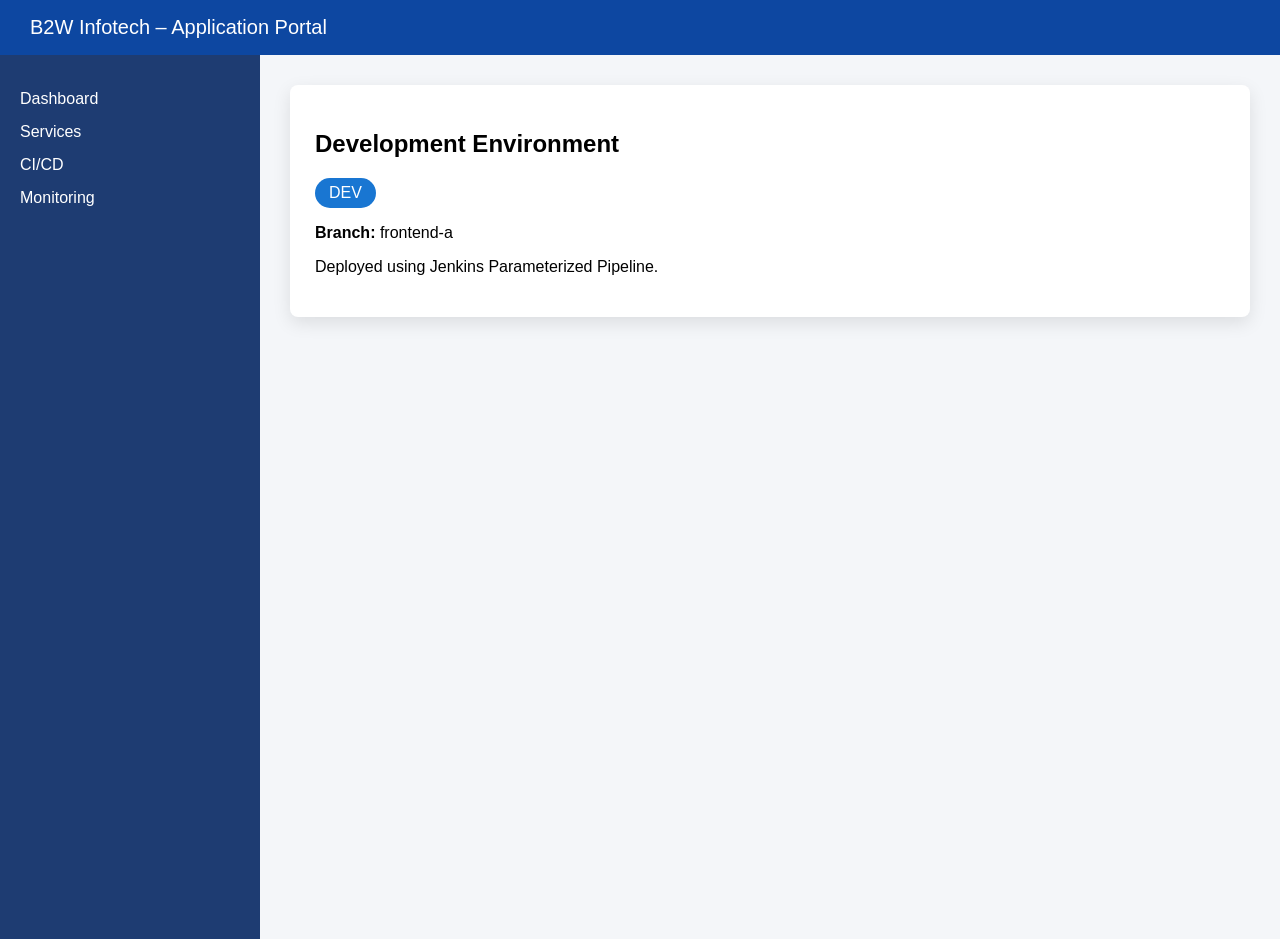
<file: index.html>
<!DOCTYPE html>
<html lang="en">
<head>
<meta charset="UTF-8">
<title>B2W Infotech | Dev Portal</title>
<style>
body {
  margin: 0;
  font-family: "Segoe UI", sans-serif;
  background: #f4f6f9;
}
header {
  background: #0d47a1;
  color: white;
  padding: 16px 30px;
  font-size: 20px;
}
.container {
  display: flex;
}
.sidebar {
  width: 220px;
  background: #1e3c72;
  color: white;
  height: calc(100vh - 56px);
  padding: 20px;
}
.sidebar p {
  margin: 15px 0;
}
.main {
  flex: 1;
  padding: 30px;
}
.card {
  background: white;
  padding: 25px;
  border-radius: 8px;
  box-shadow: 0 6px 18px rgba(0,0,0,0.1);
}
.badge {
  background: #1976d2;
  color: white;
  padding: 6px 14px;
  border-radius: 20px;
  display: inline-block;
}
</style>
</head>
<body>

<header>B2W Infotech – Application Portal</header>

<div class="container">
  <div class="sidebar">
    <p>Dashboard</p>
    <p>Services</p>
    <p>CI/CD</p>
    <p>Monitoring</p>
  </div>

  <div class="main">
    <div class="card">
      <h2>Development Environment</h2>
      <span class="badge">DEV</span>
      <p><strong>Branch:</strong> frontend-a</p>
      <p>Deployed using Jenkins Parameterized Pipeline.</p>
    </div>
  </div>
</div>

</body>
</html>
</file>
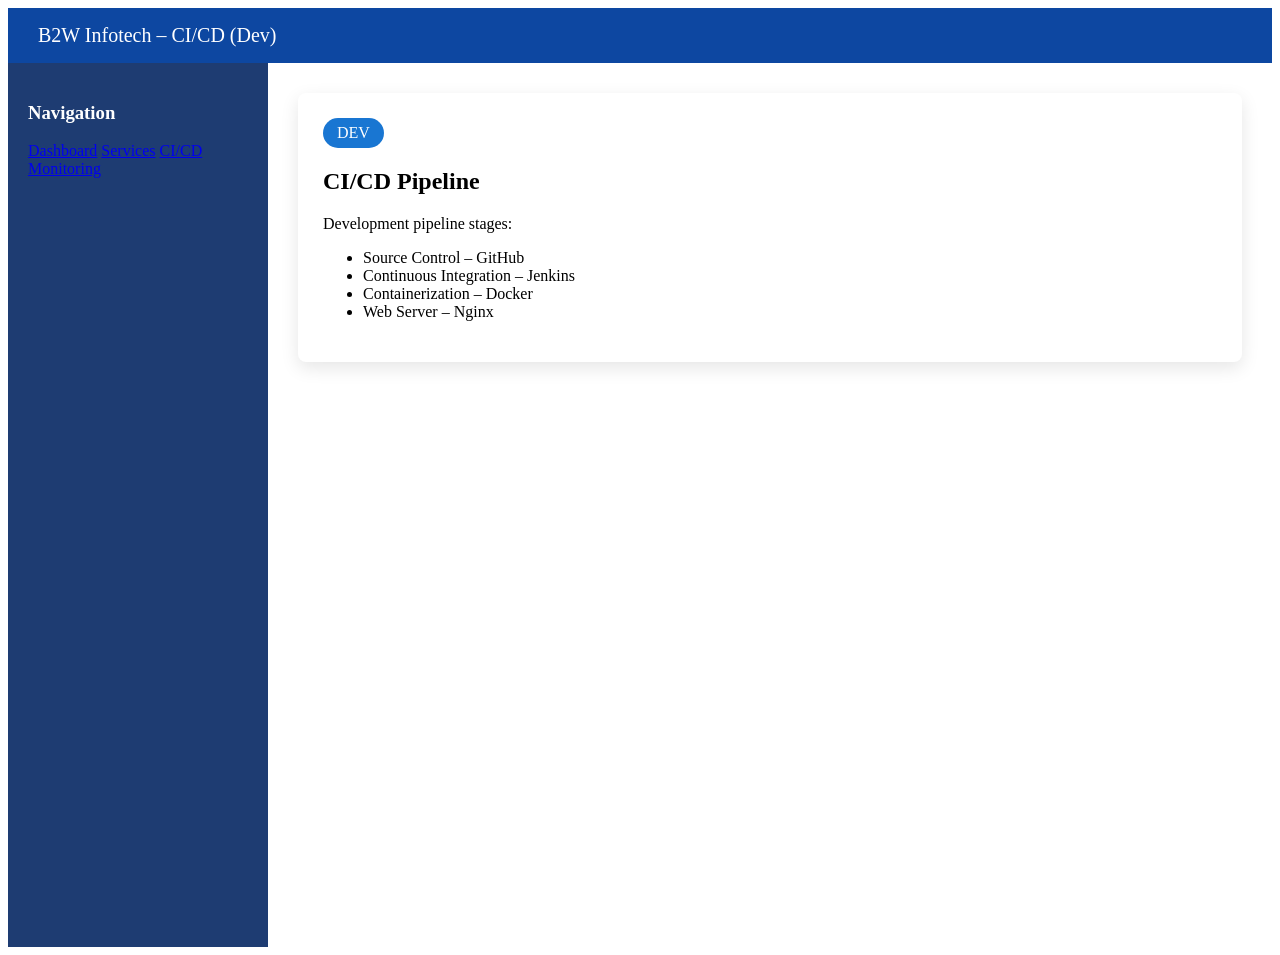
<file: cicd.html>
<!DOCTYPE html>
<html>
<head>
<title>B2W Infotech | CI/CD</title>
<link rel="stylesheet" href="style.css">
</head>
<body>

<header>B2W Infotech – CI/CD (Dev)</header>

<div class="container">
  <div class="sidebar">
    <h3>Navigation</h3>
    <a href="index.html">Dashboard</a>
    <a href="services.html">Services</a>
    <a href="cicd.html">CI/CD</a>
    <a href="monitoring.html">Monitoring</a>
  </div>

  <div class="main">
    <div class="card">
      <span class="badge">DEV</span>
      <h2>CI/CD Pipeline</h2>
      <p>Development pipeline stages:</p>
      <ul>
        <li>Source Control – GitHub</li>
        <li>Continuous Integration – Jenkins</li>
        <li>Containerization – Docker</li>
        <li>Web Server – Nginx</li>
      </ul>
    </div>
  </div>
</div>

</body>
</html>
</file>
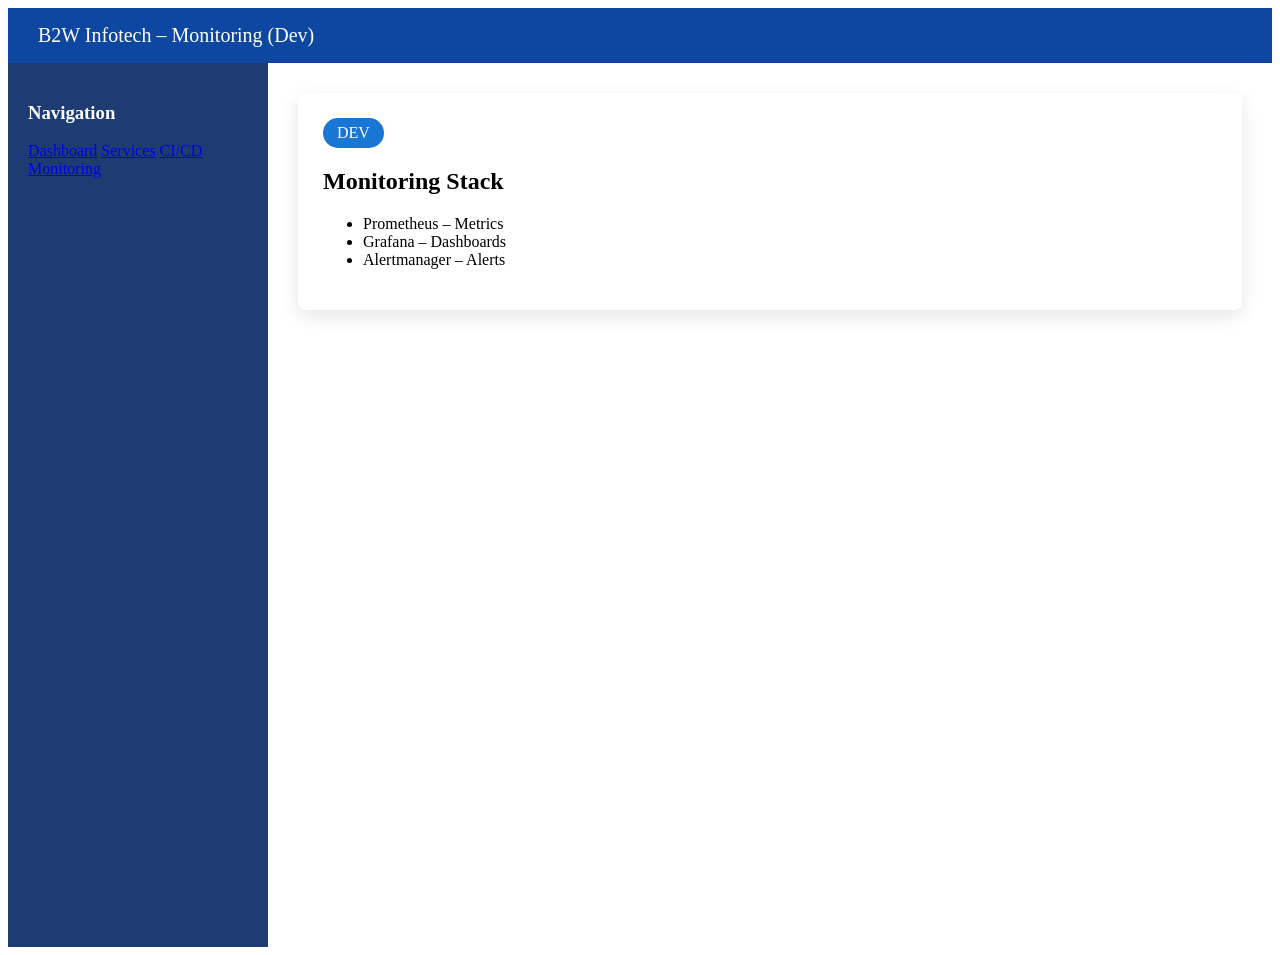
<file: monitoring.html>
<!DOCTYPE html>
<html>
<head>
<title>B2W Infotech | Monitoring</title>
<link rel="stylesheet" href="style.css">
</head>
<body>

<header>B2W Infotech – Monitoring (Dev)</header>

<div class="container">
  <div class="sidebar">
    <h3>Navigation</h3>
    <a href="index.html">Dashboard</a>
    <a href="services.html">Services</a>
    <a href="cicd.html">CI/CD</a>
    <a href="monitoring.html">Monitoring</a>
  </div>

  <div class="main">
    <div class="card">
      <span class="badge">DEV</span>
      <h2>Monitoring Stack</h2>
      <ul>
        <li>Prometheus – Metrics</li>
        <li>Grafana – Dashboards</li>
        <li>Alertmanager – Alerts</li>
      </ul>
    </div>
  </div>
</div>

</body>
</html>
</file>
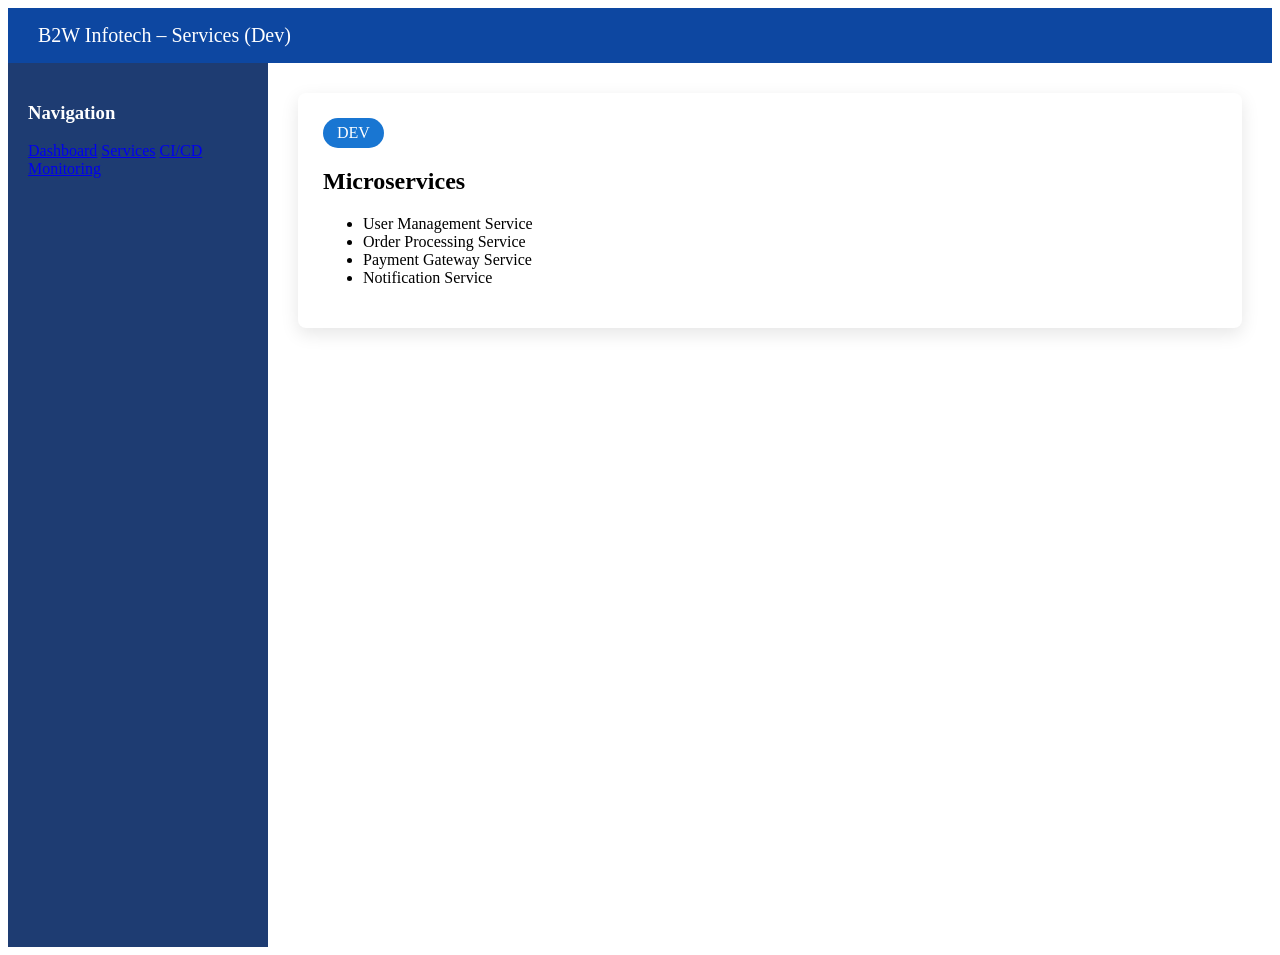
<file: services.html>
<!DOCTYPE html>
<html>
<head>
<title>B2W Infotech | Services</title>
<link rel="stylesheet" href="style.css">
</head>
<body>

<header>B2W Infotech – Services (Dev)</header>

<div class="container">
  <div class="sidebar">
    <h3>Navigation</h3>
    <a href="index.html">Dashboard</a>
    <a href="services.html">Services</a>
    <a href="cicd.html">CI/CD</a>
    <a href="monitoring.html">Monitoring</a>
  </div>

  <div class="main">
    <div class="card">
      <span class="badge">DEV</span>
      <h2>Microservices</h2>
      <ul>
        <li>User Management Service</li>
        <li>Order Processing Service</li>
        <li>Payment Gateway Service</li>
        <li>Notification Service</li>
      </ul>
    </div>
  </div>
</div>

</body>
</html>
</file>
<file: style.css>
<!DOCTYPE html>
<html lang="en">
<head>
<meta charset="UTF-8">
<title>B2W Infotech | Dev Portal</title>
<style>
body {
  margin: 0;
  font-family: "Segoe UI", sans-serif;
  background: #f4f6f9;
}
header {
  background: #0d47a1;
  color: white;
  padding: 16px 30px;
  font-size: 20px;
}
.container {
  display: flex;
}
.sidebar {
  width: 220px;
  background: #1e3c72;
  color: white;
  height: calc(100vh - 56px);
  padding: 20px;
}
.sidebar p {
  margin: 15px 0;
}
.main {
  flex: 1;
  padding: 30px;
}
.card {
  background: white;
  padding: 25px;
  border-radius: 8px;
  box-shadow: 0 6px 18px rgba(0,0,0,0.1);
}
.badge {
  background: #1976d2;
  color: white;
  padding: 6px 14px;
  border-radius: 20px;
  display: inline-block;
}
</style>
</head>
<body>

<header>B2W Infotech – Application Portal</header>

<div class="container">
  <div class="sidebar">
    <p>Dashboard</p>
    <p>Services</p>
    <p>CI/CD</p>
    <p>Monitoring</p>
  </div>

  <div class="main">
    <div class="card">
      <h2>Development Environment</h2>
      <span class="badge">DEV</span>
      <p><strong>Branch:</strong> frontend-a</p>
      <p>Deployed using Jenkins Parameterized Pipeline.</p>
    </div>
  </div>
</div>

</body>
</html>
</file>
